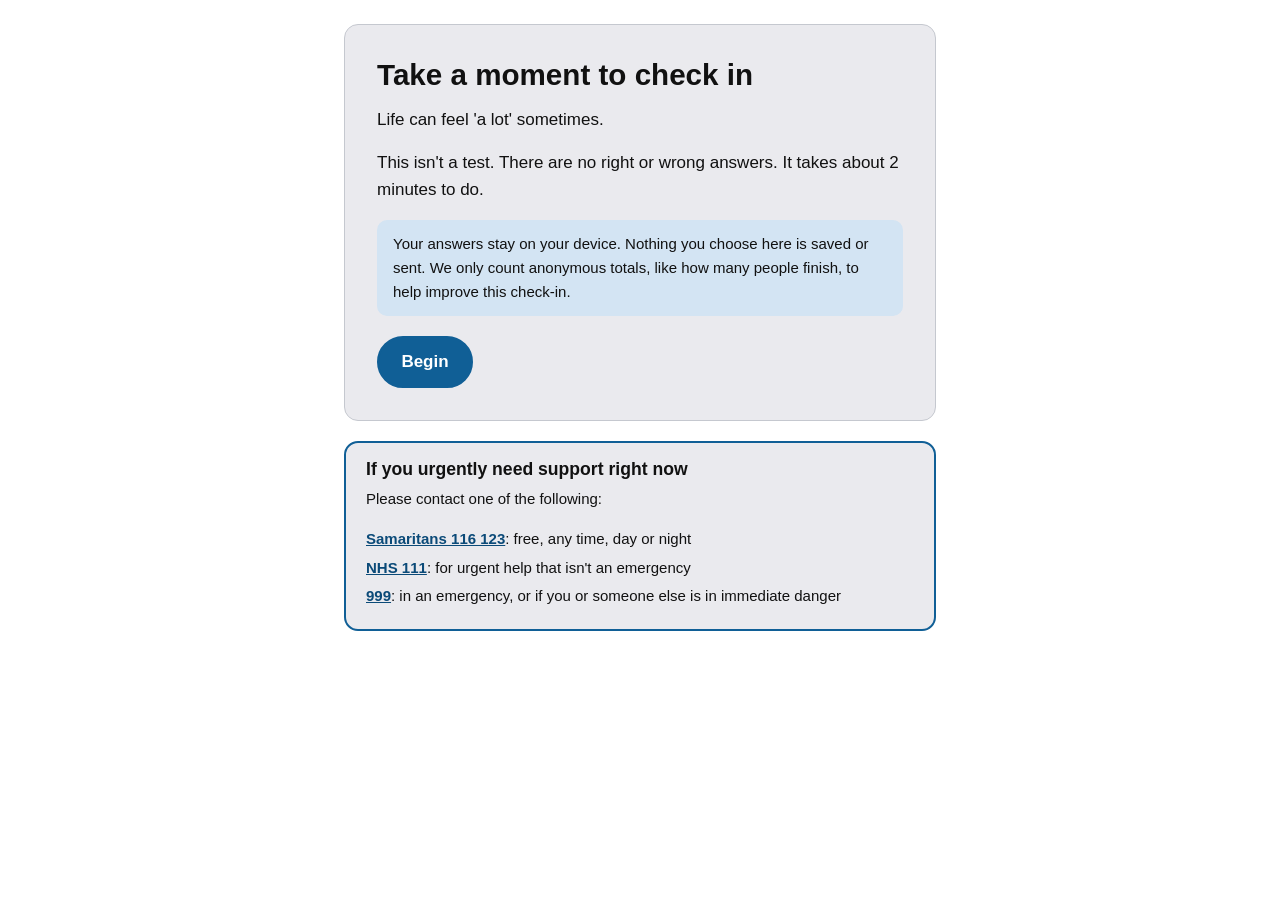
<file: prod/index.html>
<!DOCTYPE html>
<html lang="en-GB">
<head>
  <meta charset="utf-8">
  <meta name="viewport" content="width=device-width, initial-scale=1">
  <title>A gentle check-in</title>

  <!-- Privacy guard: this policy tells the browser to refuse ANY network
       request to other sites (no fonts, scripts, trackers, images, fetch/XHR).
       Only our own local files may load. The one exception is GoatCounter,
       which receives the anonymous usage counts (see config.js) and nothing
       else. Even a future mistake can't send data anywhere other than that. -->
  <meta http-equiv="Content-Security-Policy"
        content="default-src 'none'; script-src 'self'; style-src 'self'; img-src 'self' data: https://*.goatcounter.com; connect-src https://*.goatcounter.com; base-uri 'none'; form-action 'none'">

  <link rel="stylesheet" href="css/styles.css">
</head>
<body>
  <div class="widget" id="widget">
    <div id="stage" class="stage">
      <noscript><p class="noscript">This check-in needs JavaScript to run. If you'd like to talk to someone, please get in touch using the contact details on this website.</p></noscript>
    </div>
    <div id="crisis" class="crisis" hidden></div>
  </div>

  <!-- Invisible area that screen readers announce (e.g. "Breathing pause started") -->
  <div id="announcer" class="sr-only" role="status" aria-live="polite"></div>

  <!-- Order matters: settings and wording first, then the logic that uses them -->
  <script src="js/config.js"></script>
  <script src="js/content.js"></script>
  <script src="js/app.js"></script>
</body>
</html>
</file>
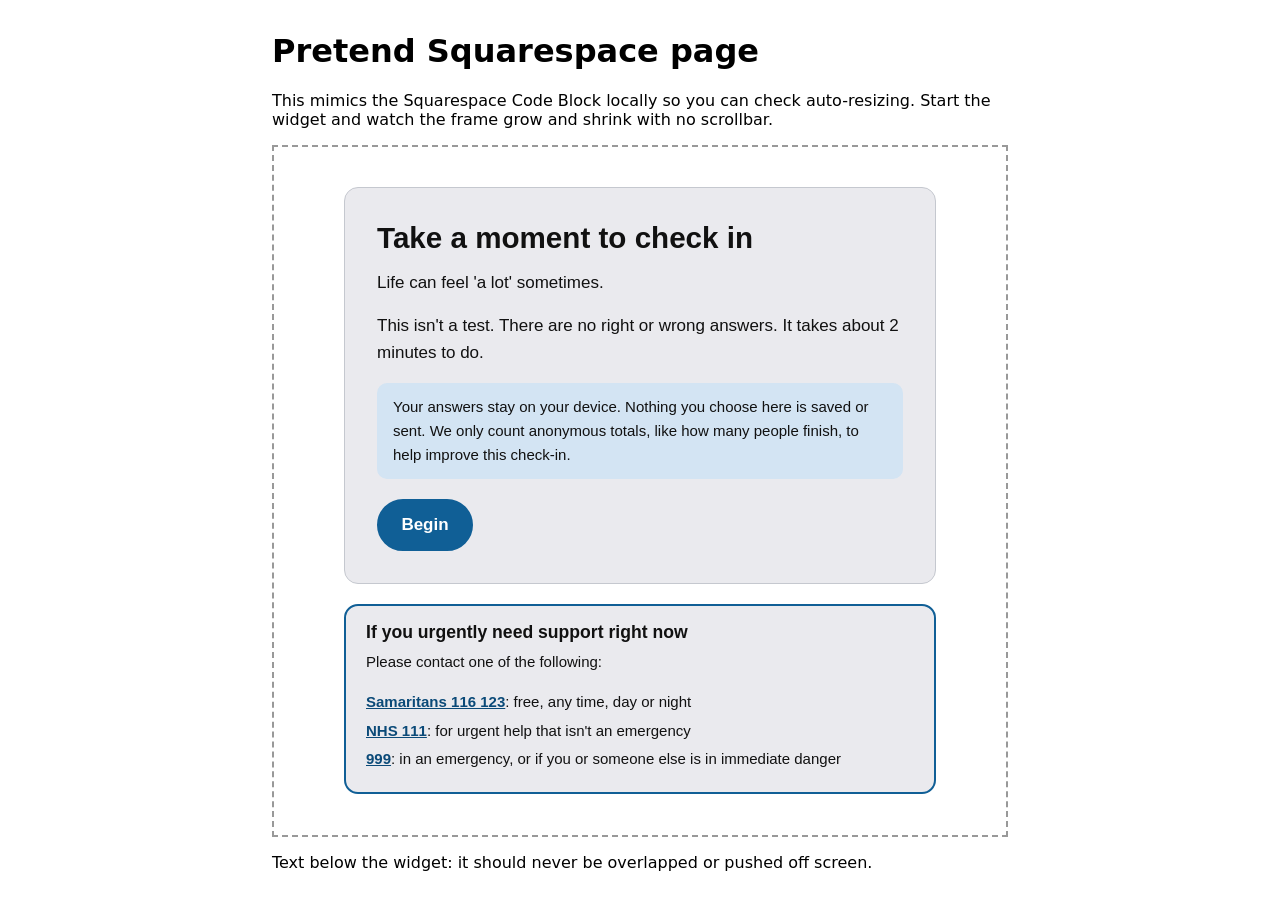
<file: docs/embed-test.html>
<!DOCTYPE html>
<html lang="en-GB">
<head>
  <meta charset="utf-8">
  <meta name="viewport" content="width=device-width, initial-scale=1">
  <title>Local embed test</title>
  <style>
    body { font-family: system-ui, sans-serif; max-width: 46rem; margin: 2rem auto; padding: 0 1rem; }
    .fake-page { border: 2px dashed #999; padding: 1rem; }
  </style>
</head>
<body>
  <h1>Pretend Squarespace page</h1>
  <p>This mimics the Squarespace Code Block locally so you can check auto-resizing.
     Start the widget and watch the frame grow and shrink with no scrollbar.</p>
  <div class="fake-page">
    <!-- Same as docs/squarespace-embed.html, but pointing at the local server -->
    <iframe id="ldc-widget" src="../staging/" title="A gentle check-in"
            style="width:100%; height:640px; border:0; display:block;" scrolling="no"></iframe>
  </div>
  <p>Text below the widget: it should never be overlapped or pushed off screen.</p>

  <script>
  (function () {
    var frame = document.getElementById('ldc-widget');
    window.addEventListener('message', function (event) {
      if (event.origin !== location.origin) return;
      if (event.source !== frame.contentWindow) return;
      var data = event.data;
      if (!data || data.type !== 'ldc-widget-height') return;
      var height = Number(data.height);
      if (isFinite(height) && height > 0) frame.style.height = height + 'px';
    });
  })();
  </script>
</body>
</html>
</file>
<file: prod/css/styles.css>
/* ==========================================================================
   BRAND SETTINGS - change these to match the Squarespace site.
   Contrast notes (WCAG 2.1 AA needs 4.5:1 for text, 3:1 for borders/controls):
   if you change colours, check pairs with e.g. webaim.org/resources/contrastchecker
   ========================================================================== */
:root {
  /* Taken from lianedavidscounselling.co.uk: a black page, so the widget sits
     as pale cards on black, with the site's blue accent. All text pairs are
     at least 4.8:1 (AA needs 4.5:1); borders/controls are above 3:1. */
  --color-bg: transparent;        /* around the cards: transparent shows the Squarespace page behind the frame */
  --color-surface: #eaeaee;       /* cards (the site's pale grey) */
  --color-text: #111111;          /* main text */
  --color-muted: #4a4f57;         /* secondary text */
  --color-primary: #105f96;       /* buttons, highlights (a touch darker than the site's #1470af, which just misses AA) */
  --color-primary-hover: #0b4a78;
  --color-on-primary: #ffffff;    /* text on primary buttons */
  --color-soft: #d3e4f3;          /* soft tinted panels (pale blue) */
  --color-border: #6b7078;        /* form control borders */
  --color-line: #c5c8cf;          /* decorative dividers */
  --color-focus: #0b4a78;         /* keyboard focus ring */

  /* System fonts, as on the main site: nothing is downloaded, so no
     third-party consent needed. */
  --font-body: "Helvetica Neue", Helvetica, Arial, sans-serif;
  --font-heading: Verdana, Geneva, sans-serif;

  --radius: 14px;
  --max-width: 40rem;
}

/* ---------- Base ---------- */
*, *::before, *::after { box-sizing: border-box; }

html { -webkit-text-size-adjust: 100%; }

body {
  margin: 0;
  background: var(--color-bg);
  color: var(--color-text);
  font-family: var(--font-body);
  font-size: 1.0625rem;      /* 17px */
  line-height: 1.6;
}

/* The .widget wrapper is what we measure to report the iframe height.
   Deliberately NO min-height: 100vh here, or the iframe could never shrink. */
.widget {
  max-width: var(--max-width);
  margin: 0 auto;
  padding: 1rem;
}

h1, h2, h3 {
  font-family: var(--font-heading);
  font-weight: 600;
  line-height: 1.25;
  margin: 0 0 0.75rem;
}
h1 { font-size: 1.6rem; }
h2 { font-size: 1.4rem; }
h3 { font-size: 1.15rem; }
p  { margin: 0 0 1rem; }

/* Headings receive focus when a screen changes (for screen readers);
   they shouldn't look like a focused control. */
[tabindex="-1"]:focus { outline: none; }

.sr-only {
  position: absolute; width: 1px; height: 1px; margin: -1px; padding: 0;
  overflow: hidden; clip: rect(0 0 0 0); white-space: nowrap; border: 0;
}

/* ---------- Cards and screens ---------- */
.card {
  background: var(--color-surface);
  border: 1px solid var(--color-line);
  border-radius: var(--radius);
  padding: 1.5rem 1.25rem;
}

.muted { color: var(--color-muted); }
.small { font-size: 0.9375rem; }

.teaser { text-align: center; }
.teaser .btn-row { justify-content: center; }

.privacy-note {
  background: var(--color-soft);
  border-radius: 10px;
  padding: 0.75rem 1rem;
  font-size: 0.9375rem;
}

/* ---------- Buttons ---------- */
.btn {
  display: inline-block;
  min-height: 2.75rem;                /* comfortable touch target (44px) */
  padding: 0.65rem 1.4rem;
  border: 2px solid var(--color-primary);
  border-radius: 999px;
  background: var(--color-primary);
  color: var(--color-on-primary);
  font: inherit;
  font-weight: 600;
  text-align: center;
  text-decoration: none;
  cursor: pointer;
}
.btn:hover { background: var(--color-primary-hover); border-color: var(--color-primary-hover); }

.btn-secondary {
  background: transparent;
  color: var(--color-primary);
}
.btn-secondary:hover { background: var(--color-soft); color: var(--color-primary-hover); }

.btn-row { display: flex; flex-wrap: wrap; gap: 0.75rem; margin-top: 1.25rem; }

/* Visible keyboard focus on everything interactive */
a:focus-visible, button:focus-visible, .option:has(input:focus-visible) {
  outline: 3px solid var(--color-focus);
  outline-offset: 2px;
}

/* ---------- Progress ---------- */
.progress-text { font-size: 0.9375rem; color: var(--color-muted); margin-bottom: 0.4rem; }
.progress-bar { height: 6px; background: var(--color-line); border-radius: 999px; overflow: hidden; margin-bottom: 1.25rem; }
.progress-fill { height: 100%; background: var(--color-primary); border-radius: 999px; }

/* ---------- Questions ---------- */
fieldset { border: 0; margin: 0; padding: 0; min-width: 0; }
legend { padding: 0; margin-bottom: 1rem; }
.q-prompt { display: block; font-size: 0.9375rem; color: var(--color-muted); margin-bottom: 0.35rem; }
.q-statement { display: block; font-family: var(--font-heading); font-size: 1.2rem; line-height: 1.4; }

.option {
  display: flex;
  align-items: center;
  gap: 0.75rem;
  min-height: 3rem;
  padding: 0.6rem 1rem;
  margin-bottom: 0.6rem;
  border: 2px solid var(--color-border);
  border-radius: 12px;
  background: var(--color-surface);
  cursor: pointer;
}
.option:hover { background: var(--color-soft); }
.option input { width: 1.25rem; height: 1.25rem; accent-color: var(--color-primary); flex: none; margin: 0; }
.option:has(input:checked) { border-color: var(--color-primary); background: var(--color-soft); }

.hint {
  color: var(--color-text);
  background: var(--color-soft);
  border-radius: 10px;
  padding: 0.6rem 1rem;
  margin: 0.5rem 0 0;
}

/* ---------- Results ---------- */
.reflections { padding-left: 1.2rem; margin: 0 0 1rem; }
.reflections li { margin-bottom: 0.4rem; }

.panel {
  background: var(--color-soft);
  border-radius: var(--radius);
  padding: 1.25rem;
  margin: 1.25rem 0;
}
.panel h3 { margin-top: 0; }

/* ---------- Breathing ---------- */
.breath-stage { text-align: center; padding: 0.5rem 0; }
.breath-circle-wrap { display: flex; align-items: center; justify-content: center; height: 11rem; }
.breath-circle {
  width: 8rem; height: 8rem;
  border-radius: 50%;
  background: var(--color-primary);
  opacity: 0.85;
  transform: scale(0.55);
  transition-property: transform;
  transition-timing-function: ease-in-out;
  /* transition-duration is set from JS to match the breathing timings */
}
.breath-circle.expanded { transform: scale(1); }
.breath-cue { font-family: var(--font-heading); font-size: 1.4rem; min-height: 2.2rem; margin: 0.5rem 0 0.75rem; }

/* ---------- Crisis footer ---------- */
.crisis {
  margin-top: 1.25rem;
  padding: 1rem 1.25rem;
  border: 2px solid var(--color-primary);
  border-radius: var(--radius);
  background: var(--color-surface);
  font-size: 0.9375rem;
}
.crisis h2 { font-size: 1.1rem; font-family: var(--font-body); font-weight: 700; margin-bottom: 0.4rem; }
.crisis ul { list-style: none; margin: 0; padding: 0; }
.crisis li { margin-bottom: 0.3rem; }
.crisis a { color: var(--color-primary-hover); font-weight: 700; }

.noscript { padding: 1rem; }

/* ---------- Larger screens ---------- */
@media (min-width: 40em) {
  .widget { padding: 1.5rem; }
  .card { padding: 2rem; }
  h1 { font-size: 1.85rem; }
}

/* ---------- Reduced motion ----------
   Removes the circle animation entirely. The words "Breathe in / out" still
   guide the exercise, so nothing is lost. */
@media (prefers-reduced-motion: reduce) {
  *, *::before, *::after {
    transition: none !important;
    animation: none !important;
    scroll-behavior: auto !important;
  }
}
</file>
